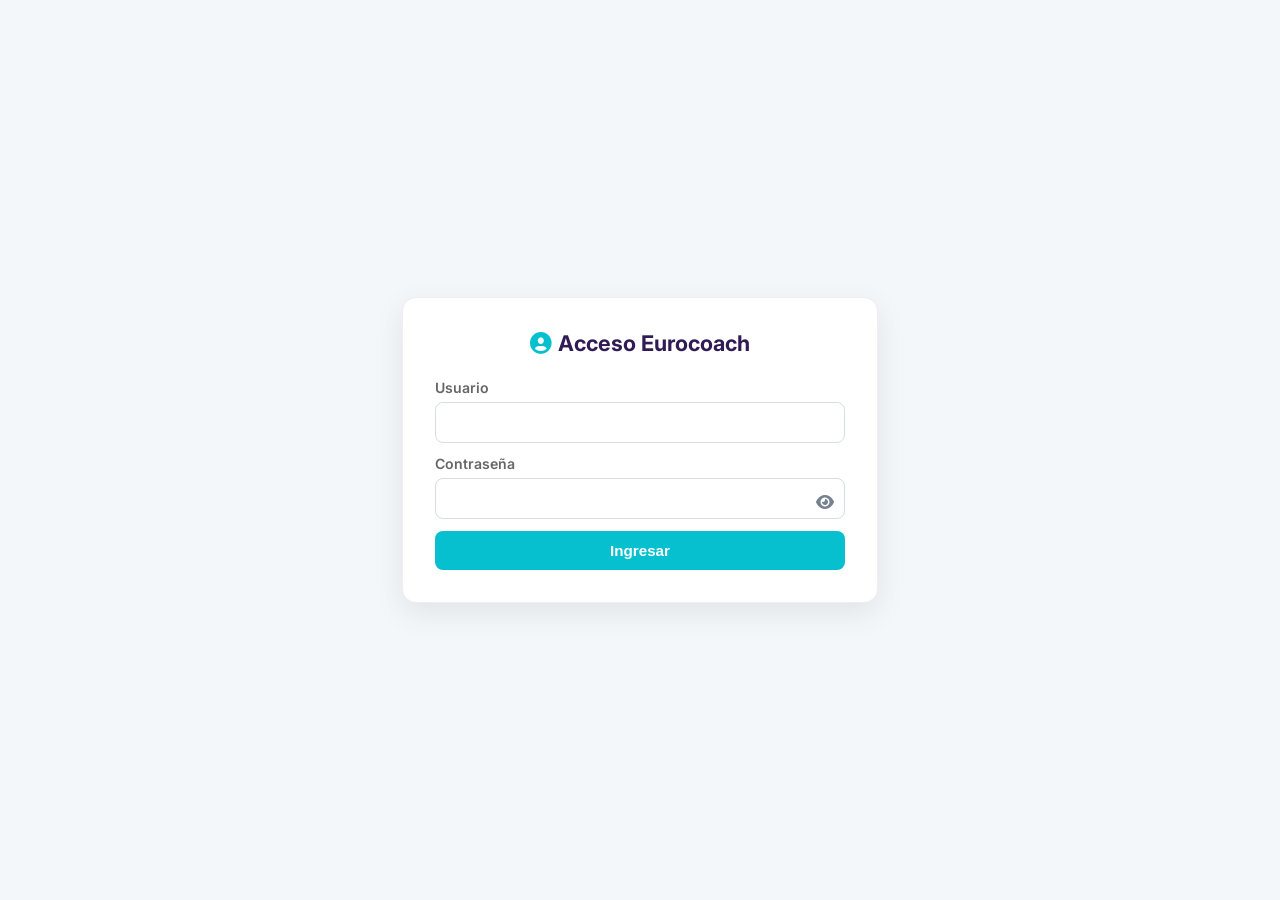
<file: gestion/login.html>
<!DOCTYPE html>
<html lang="es">

<head>
    <meta charset="UTF-8" />
    <meta name="viewport" content="width=device-width, initial-scale=1.0" />
    <title>Iniciar Sesión - Eurocoach</title>
    <link href="https://fonts.googleapis.com/css2?family=Inter:wght@300;400;500;600;700&display=swap" rel="stylesheet">
    <link rel="stylesheet" href="https://cdnjs.cloudflare.com/ajax/libs/font-awesome/6.4.0/css/all.min.css" />
    <style>
        body {
            display: flex;
            align-items: center;
            justify-content: center;
            min-height: 100vh;
            margin: 0;
            background: #f4f7fa;
            font-family: 'Inter', sans-serif;
        }

        .login-card {
            width: 100%;
            max-width: 410px;
            padding: 2rem;
            border-radius: 14px;
            background: #fff;
            box-shadow: 0 10px 30px rgba(0, 0, 0, 0.08);
            border: 1px solid #eceff3;
        }

        .login-title {
            margin: 0 0 1.4rem;
            font-size: 1.35rem;
            font-weight: 700;
            color: #311b54;
            text-align: center;
        }

        .login-title i {
            color: #06c0cf;
            margin-right: 6px;
        }

        .alert {
            display: none;
            margin-bottom: 12px;
            padding: 9px 10px;
            border-radius: 8px;
            border: 1px solid #f5c2c7;
            background: #f8d7da;
            color: #842029;
            font-size: 0.9rem;
        }

        .form-group {
            margin-bottom: 12px;
            position: relative;
        }

        .form-group label {
            display: block;
            margin-bottom: 6px;
            font-size: 0.88rem;
            color: #666;
            font-weight: 600;
        }

        .form-control {
            width: 100%;
            box-sizing: border-box;
            border: 1px solid #d6dde5;
            border-radius: 8px;
            padding: 11px 12px;
            font-size: 0.95rem;
            outline: none;
        }

        .form-control:focus {
            border-color: #06c0cf;
            box-shadow: 0 0 0 3px rgba(6, 192, 207, 0.15);
        }

        .toggle-pass {
            position: absolute;
            right: 11px;
            top: 37px;
            color: #768190;
            cursor: pointer;
        }

        .btn {
            width: 100%;
            border: none;
            border-radius: 8px;
            padding: 11px 12px;
            font-weight: 700;
            color: #fff;
            background: #06c0cf;
            cursor: pointer;
            font-size: 0.95rem;
            display: inline-flex;
            align-items: center;
            justify-content: center;
            gap: 8px;
        }

        .btn:hover {
            background: #05a5b3;
        }

        .btn:disabled {
            background: #9aa9b8;
            cursor: not-allowed;
        }

        .spinner {
            width: 14px;
            height: 14px;
            border-radius: 50%;
            border: 2px solid rgba(255, 255, 255, 0.35);
            border-top-color: #fff;
            animation: spin 0.7s linear infinite;
            display: none;
        }

        @keyframes spin {
            to {
                transform: rotate(360deg);
            }
        }
    </style>
</head>

<body>
    <div class="login-card">
        <h3 class="login-title"><i class="fas fa-user-circle"></i>Acceso Eurocoach</h3>

        <div id="loginAlert" class="alert" role="alert"></div>

        <form id="loginForm">
            <div class="form-group">
                <label for="username">Usuario</label>
                <input type="text" id="username" class="form-control" required>
            </div>
            <div class="form-group">
                <label for="password">Contraseña</label>
                <input type="password" id="password" class="form-control" required>
                <span id="togglePassword" class="toggle-pass"><i class="fas fa-eye"></i></span>
            </div>
            <button type="submit" class="btn" id="loginBtn">
                <span id="btnText">Ingresar</span>
                <span id="btnSpinner" class="spinner"></span>
            </button>
        </form>
    </div>

    <script>
        const API_URL = 'https://script.google.com/macros/s/AKfycbyvh_QLXrUfOdX8ZEX7cctcDGqLyM3bHBzD6X2VJ1_Nz7YdZxDykw5fpUdFcmdDqiHbpw/exec';
        const MAIN_PAGE = 'index.html';
        const AUTH_TOKEN_KEY = 'eurocoach_auth_token';
        const AUTH_USER_KEY = 'eurocoach_auth_user';

        document.getElementById('username').value = '';
        document.getElementById('password').value = '';

        const togglePassword = document.getElementById('togglePassword');
        const passwordInput = document.getElementById('password');

        togglePassword.addEventListener('click', () => {
            const isPassword = passwordInput.getAttribute('type') === 'password';
            passwordInput.setAttribute('type', isPassword ? 'text' : 'password');
            const icon = togglePassword.querySelector('i');
            icon.classList.toggle('fa-eye');
            icon.classList.toggle('fa-eye-slash');
        });

        document.getElementById('loginForm').addEventListener('submit', async (e) => {
            e.preventDefault();

            const username = document.getElementById('username').value;
            const password = document.getElementById('password').value;
            const alertBox = document.getElementById('loginAlert');
            const btn = document.getElementById('loginBtn');
            const btnText = document.getElementById('btnText');
            const spinner = document.getElementById('btnSpinner');

            alertBox.style.display = 'none';
            btn.disabled = true;
            btnText.textContent = 'Verificando...';
            spinner.style.display = 'inline-block';

            try {
                const formData = new URLSearchParams();
                formData.append('username', username);
                formData.append('password', password);

                const response = await fetch(`${API_URL}?action=login`, {
                    method: 'POST',
                    body: formData
                });

                const result = await response.json();
                if (!result.success) {
                    throw new Error(result.message || 'Credenciales incorrectas');
                }

                sessionStorage.setItem(AUTH_TOKEN_KEY, result.token);
                sessionStorage.setItem(AUTH_USER_KEY, result.user || username);
                window.location.href = MAIN_PAGE;
            } catch (error) {
                alertBox.textContent = error.message || 'Error al iniciar sesión';
                alertBox.style.display = 'block';
                btn.disabled = false;
                btnText.textContent = 'Ingresar';
                spinner.style.display = 'none';
            }
        });
    </script>
</body>

</html>
</file>
